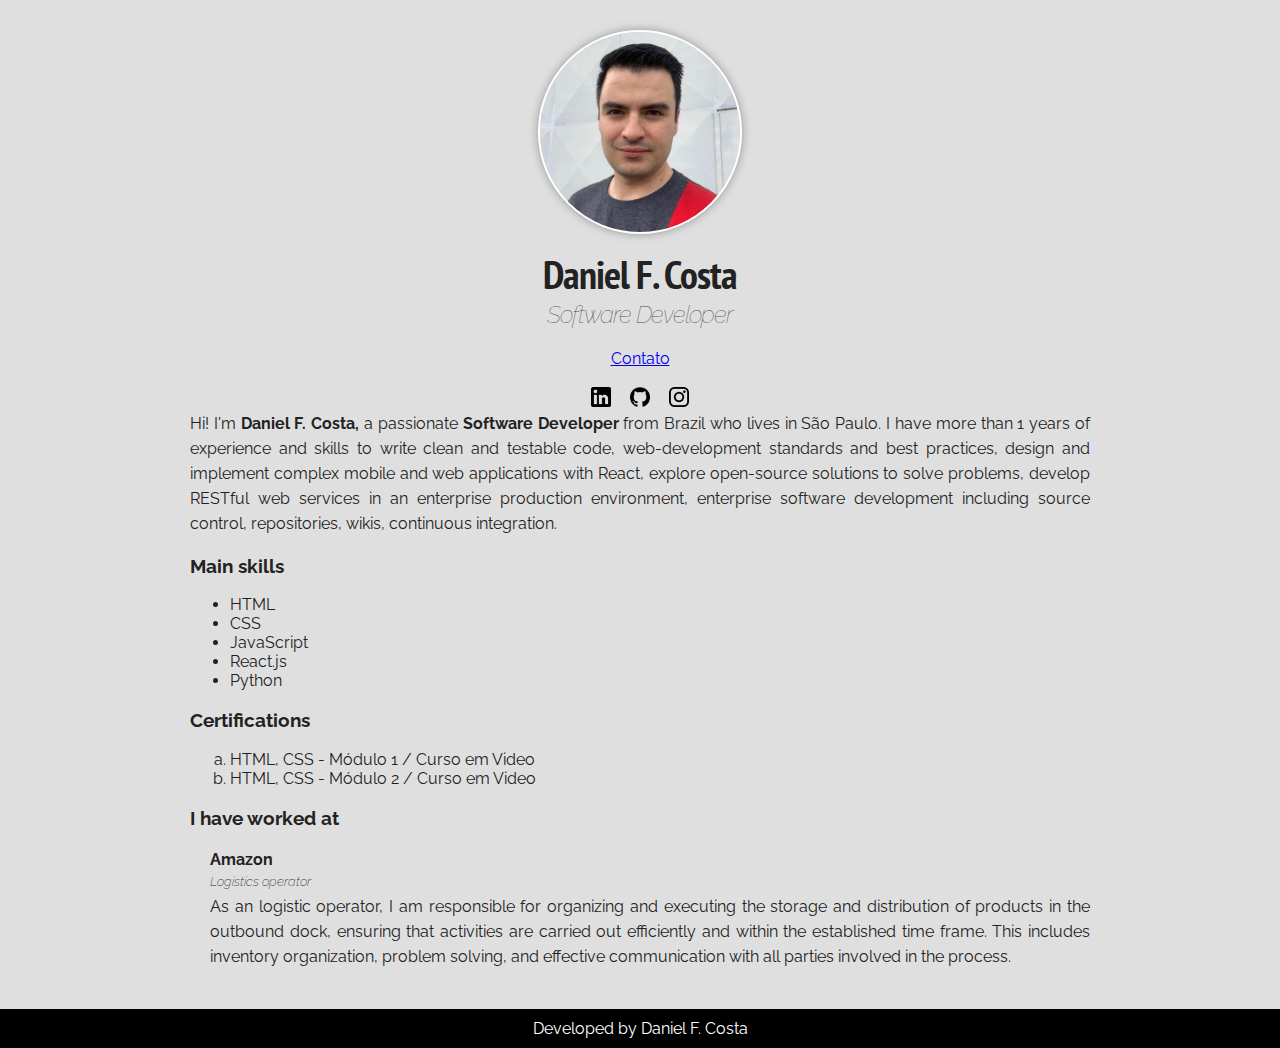
<file: index.html>
<!DOCTYPE html>
<html lang="pt-br">

<head>
    <meta charset="UTF-8">
    <meta http-equiv="X-UA-Compatible" content="IE=edge">
    <meta name="viewport" content="width=device-width, initial-scale=1.0">
    <title>Daniel Fernandes</title>

    <link href="https://fonts.googleapis.com/css2?family=PT+Sans+Narrow:wght@700&family=Raleway&display=swap" rel="stylesheet">
    <link rel="stylesheet" href="style.css">
</head>

<body>

    <div class="container">
        <div class="profile">
            <img src="foto-perfil.jpeg" width="250" alt="Foto: Daniel F. Costa" class="foto-principal">
            <h1>Daniel F. Costa</h1>
            <h2>Software Developer</h2>
            <a href="contato.html">Contato</a>
            
            <br><br>
            <a href="https://www.linkedin.com/in/daniel-fernandes-aa2076256/" target="_blank" class="social-links">
                <img src="logo-linkedin.png" alt="linkedin" class="social-icons"></a>
            
            <a href="https://github.com/bdancost" target="_blank" class="social-links">
                <img src="logo-github.png" alt="Github" class="social-icons github"></a>
            
            <a href="https://www.instagram.com/pr.danielfernandes/" target="_blank" class="social-links">
                <img src="logo-instagram.png" alt="Instagram" class="social-icons"></a>
        </div>
        <p>
            Hi! I'm <strong>Daniel F. Costa,</strong> a passionate <strong>Software Developer</strong> from Brazil who lives
            in São Paulo. I have more than 1 years of experience and skills to write clean and testable code,
            web-development standards and best practices, design and implement complex mobile and web applications with
            React, explore open-source solutions to solve problems, develop RESTful web services in an enterprise production
            environment, enterprise software development including source control, repositories, wikis, continuous
            integration.
        </p>
        <h3>Main skills</h3>
        <ul>
            <li>HTML</li>
            <li>CSS</li>
            <li>JavaScript</li>
            <li>React.js</li>
            <li>Python</li>
        </ul>
        <h3>Certifications</h3>
        <ol type="a">
            <li>HTML, CSS - Módulo 1 / Curso em Video </li>
            <li>
                HTML, CSS - Módulo 2 / Curso em Video
            </li>
        </ol>

        <h3>I have worked at</h3>
        <ul class="jobs-list">
            <li>
              <h4>Amazon</h4>
              <h5>Logistics operator</h5>  
              <p>
                As an logistic operator, I am responsible for organizing and executing the storage and distribution of products in the outbound dock, ensuring that activities are carried out efficiently and within the established time frame. This includes inventory organization, problem solving, and effective communication with all parties involved in the process.
              </p>
            </li>
        </ul>
    </div>

    <div class="footer">
        Developed by Daniel F. Costa
    </div>

</body>
</html>
</file>
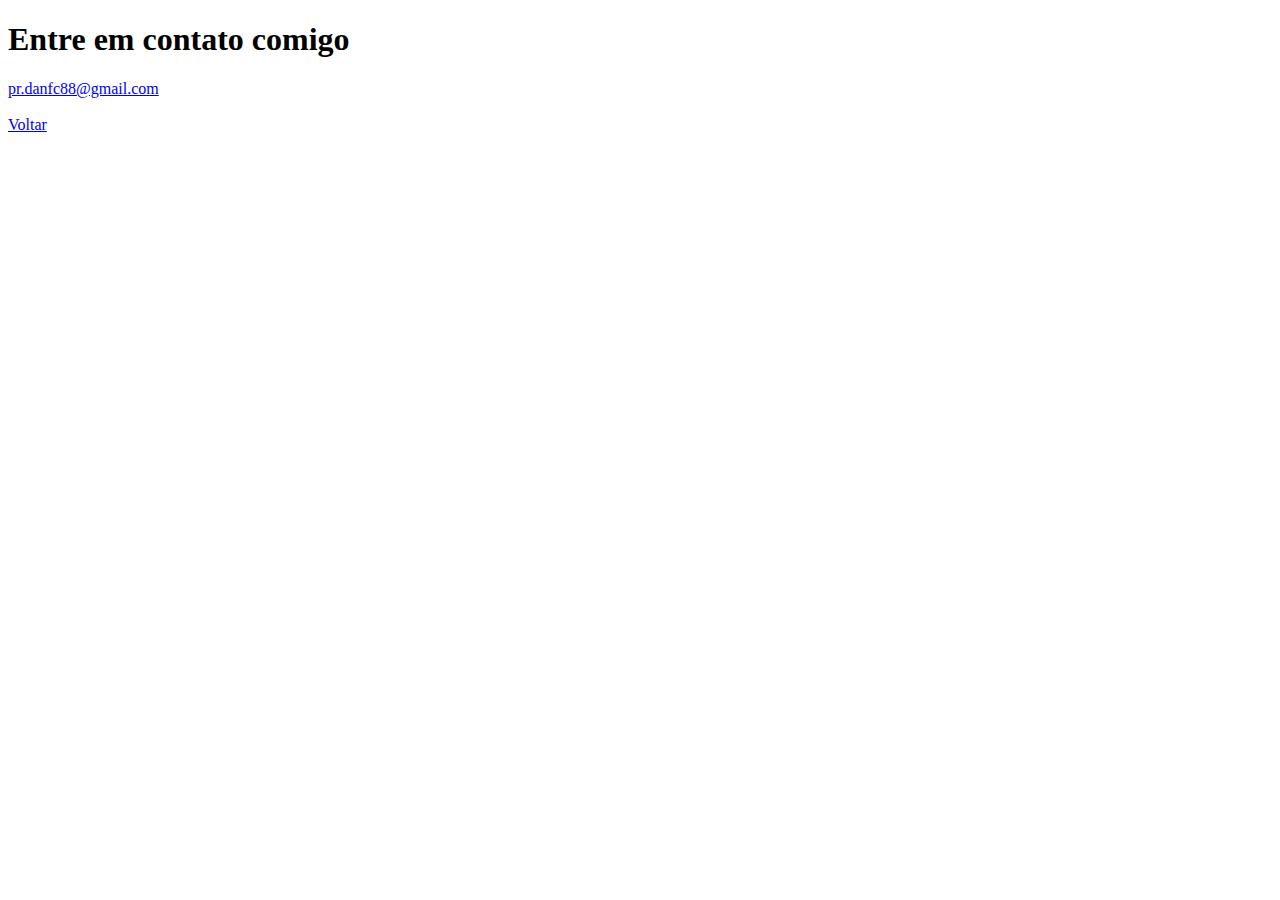
<file: contato.html>
<!DOCTYPE html>
<html lang="pt-br">
<head>
    <meta charset="UTF-8">
    <meta http-equiv="X-UA-Compatible" content="IE=edge">
    <meta name="viewport" content="width=device-width, initial-scale=1.0">
    <title>Contato</title>
</head>
<body>
    <h1>Entre em contato comigo</h1>

    <a href="mailto:pr.danfc88@gmail.com?subject=Olá Daniel">pr.danfc88@gmail.com</a>

    <br><br> 

    <a href="index.html">Voltar</a>
</body>
</html>
</file>
<file: style.css>
body {
    background: #dfdfdf;
    font-family: 'Raleway', sans-serif;
    text-align: justify;
    color: rgb(34, 34, 34);
    margin: 0;
}

.container {
    width: 900px;
    margin: 0 auto;
}

.profile {
    text-align: center;
}

.foto-principal {
    width: 200px;
    border: 2px solid #ffffff; /* shorthand */
    border-radius: 50%;
    margin: 30px 30px 0 30px;
    box-shadow: 0 0 10px #959595;
    /* 
    border-width: 5px;
    border-style: solid;
    border-color: black;
    */
}

h1 {
    margin-top: 10px;
    margin-bottom: 0;
    letter-spacing: -1px;
    font-family: 'PT Sans Narrow', sans-serif;
    font-size: 40px;
}

h2 {
    margin-top: 0;
    font-style: italic;
    color: rgb(73 73 73);
    font-weight: 100;
    letter-spacing: -1px;
}

h4 {
    margin-bottom: 5px;
}

h5 {
    margin-top: 0;
    margin-bottom: 5px;
    font-weight: 200;
    font-style: italic;
}

p {
    line-height: 25px;
    margin-top: 0;
}

.social-links {
    text-decoration: none;
}

.social-icons {
    width: 20px;
}

.github {
    margin: 0 15px 0 15px;
}

.jobs-list {
    list-style: none;
    padding-left: 20px;
}

.footer {
    margin-top: 40px;
    background-color: black;
    color: white;
    text-align: center;
    padding: 10px 0;

}
</file>
